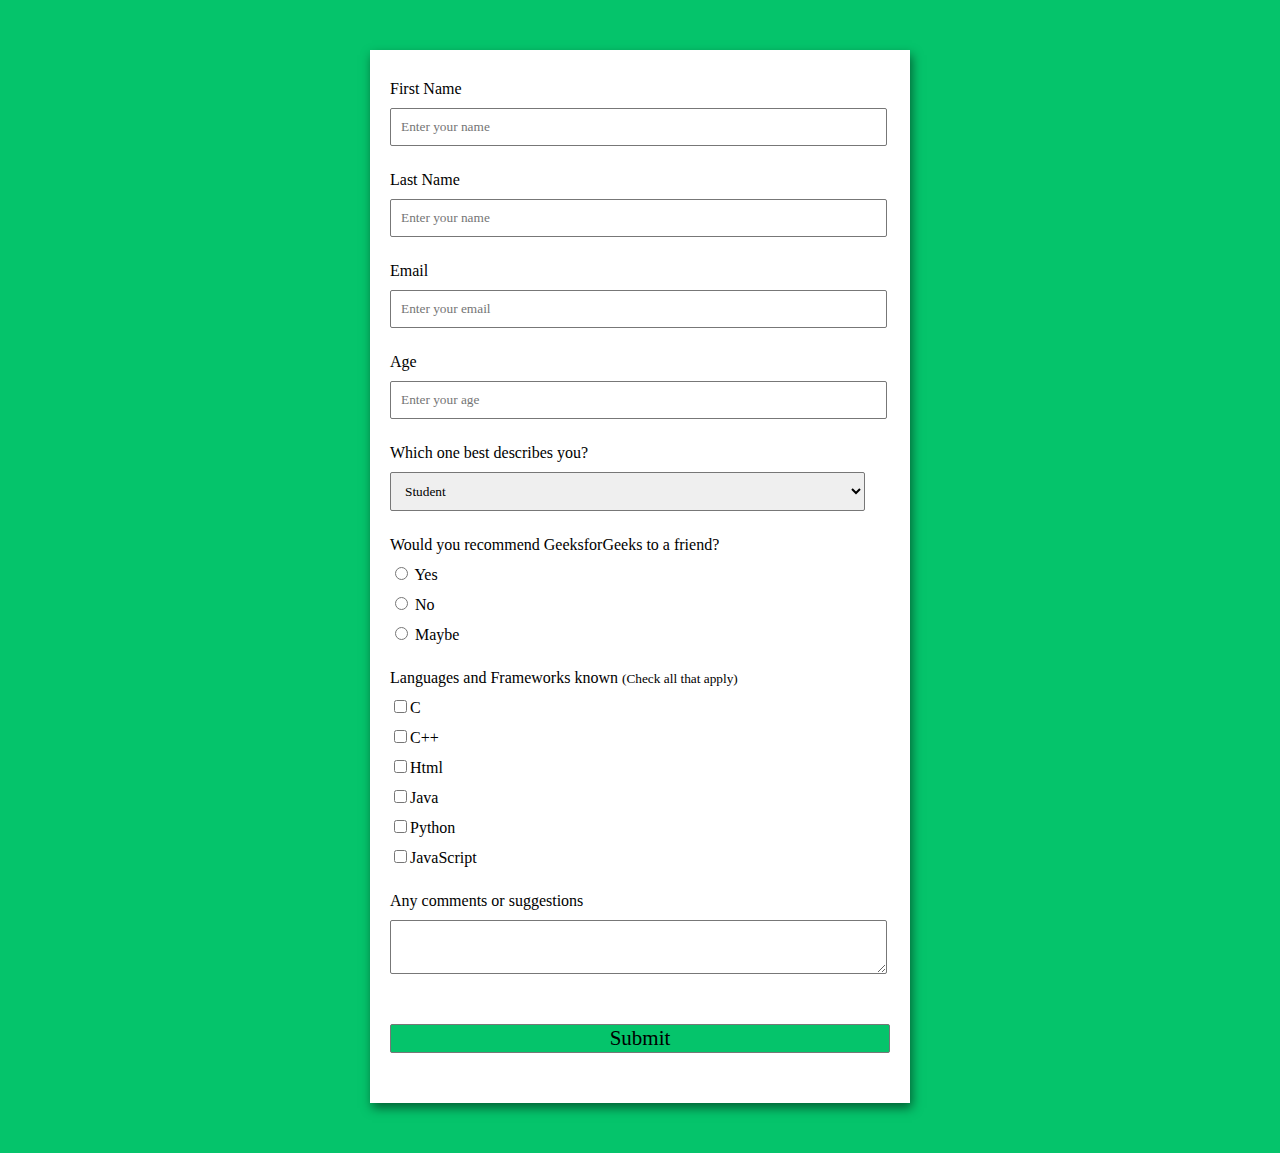
<file: index.html>
<!DOCTYPE html>
<html lang="en">
<head>
    <meta charset="UTF-8">
    <meta http-equiv="X-UA-Compatible" content="IE=edge">
    <meta name="viewport" content="width=device-width, initial-scale=1.0">
    <link rel="stylesheet" type="text/css" href="style.css"/>
    <title>Document</title>
</head>
<body>
    <form id="form" action="index.html" method="post">

        <div class="form-control">
            <label for="first-name" id="label-first-name">
                First Name
            </label>
            <input type="text" id="name" placeholder="Enter your name">
        </div>

        <div class="form-control">
            <label for="last-name" id="label-last-name">
                Last Name
            </label>
            <input type="text" id="name" placeholder="Enter your name">
        </div>

        <div class="form-control">
            <label for="email" id="label-email">
                Email
            </label>
            <input type="text" id="email" placeholder="Enter your email">
        </div>

        <div class="form-control">
            <label for="age" id="label-age">
                Age
            </label>
            <input type="text" id="age" placeholder="Enter your age">
        </div>
<!--------------------------- Role Box ------------------->
        <div class="form-control">
            <label for="role" id="label-role">
                Which one best describes you?
            </label>
            <select name="role" id="role">
              <option value="student">Student</option>
              <option value="intern">Intern</option>
              <option value="professional">Professional</option>
              <option value="other">Other</option>
            </select>
        </div>
<!--------------------------- Recommend ------------------->
        <div class="form-control">
            <label>
                Would you recommend GeeksforGeeks to a friend?
            </label>
            <label for="recommend-1">
                <input type="radio" id="recommend-1" name="recommend">
                    Yes
                </input>
            </label>
            <label for="recommend-2">
                <input type="radio" id="recommend-2" name="recommend">
                    No
                </input>
            </label>
            <label for="recommend-3">
                <input type="radio" id="recommend-3" name="recommend">
                    Maybe
                </input>
            </label>
          </div>
<!--------------------------- Checkbox ------------------->
          <div class="form-control">
            <label>
                Languages and Frameworks known
                <small>(Check all that apply)</small>
            </label>
              <label for="inp-1">
                  <input type="checkbox" name="inp">C</input>
              </label>
              <label for="inp-2">
                  <input type="checkbox" name="inp">C++</input>
              </label>
              <label for="inp-3">
                  <input type="checkbox" name="inp">Html</input>
              </label>
              <label for="inp-4">
                  <input type="checkbox" name="inp">Java</input>
              </label>
              <label for="inp-5">
                  <input type="checkbox" name="inp">Python</input>
              </label>
              <label for="inp-6">
                  <input type="checkbox" name="inp">JavaScript</input>
              </label>
          </div>

<!--------------------------- Comment Section ------------------->
          <div class="form-control">
            <label>
              Any comments or suggestions
            </label>
            <textarea name="comment" id="comment"
                placeholder="Enter your comment here">
            </textarea>
          </div>

          <button type="submit" formaction="congrats.html">Submit</button>
      </form>
</body>
</html>
</file>
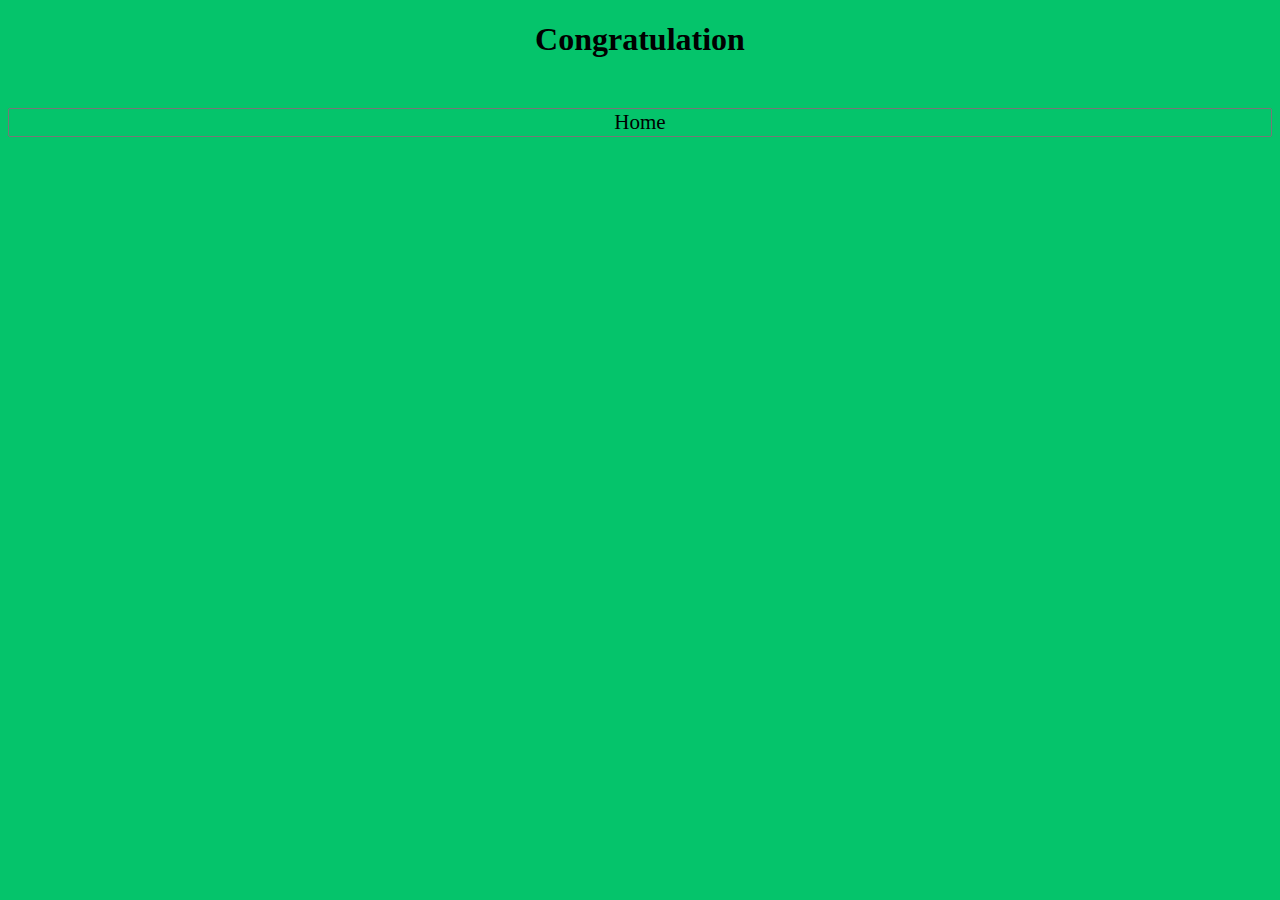
<file: congrats.html>
<!DOCTYPE html>
<html lang="en">
<head>
    <meta charset="UTF-8">
    <meta http-equiv="X-UA-Compatible" content="IE=edge">
    <meta name="viewport" content="width=device-width, initial-scale=1.0">
    <link rel="stylesheet" type="text/css" href="style.css"/>
    <title>Document</title>
</head>
<body>
    <h1>Congratulation</h1>

    <button onclick="location='index.html'">Home</button>
</body>
</html>
</file>
<file: style.css>
/* Styling the Body element i.e. Color,
        Font, Alignment */
        body {
            background-color: #05c46b;
            font-family: Verdana;
            text-align: center;
        }

        /* Styling the Form (Color, Padding, Shadow) */
        form {
            background-color: #fff;
            max-width: 500px;
            margin: 50px auto;
            padding: 30px 20px;
            box-shadow: 2px 5px 10px rgba(0, 0, 0, 0.5);
        }

        /* Styling form-control Class */
        .form-control {
            text-align: left;
            margin-bottom: 25px;
        }

        /* Styling form-control Label */
        .form-control label {
            display: block;
            margin-bottom: 10px;
        }

        /* Styling form-control input,
        select, textarea */
        .form-control input,
        .form-control select,
        .form-control textarea {
            border: 1px solid #777;
            border-radius: 2px;
            font-family: inherit;
            padding: 10px;
            display: block;
            width: 95%;
        }

        /* Styling form-control Radio
        button and Checkbox */
        .form-control input[type="radio"],
        .form-control input[type="checkbox"] {
            display: inline-block;
            width: auto;
        }

        /* Styling Button */
        button {
            background-color: #05c46b;
            border: 1px solid #777;
            border-radius: 2px;
            font-family: inherit;
            font-size: 21px;
            display: block;
            width: 100%;
            margin-top: 50px;
            margin-bottom: 20px;
        }
</file>
